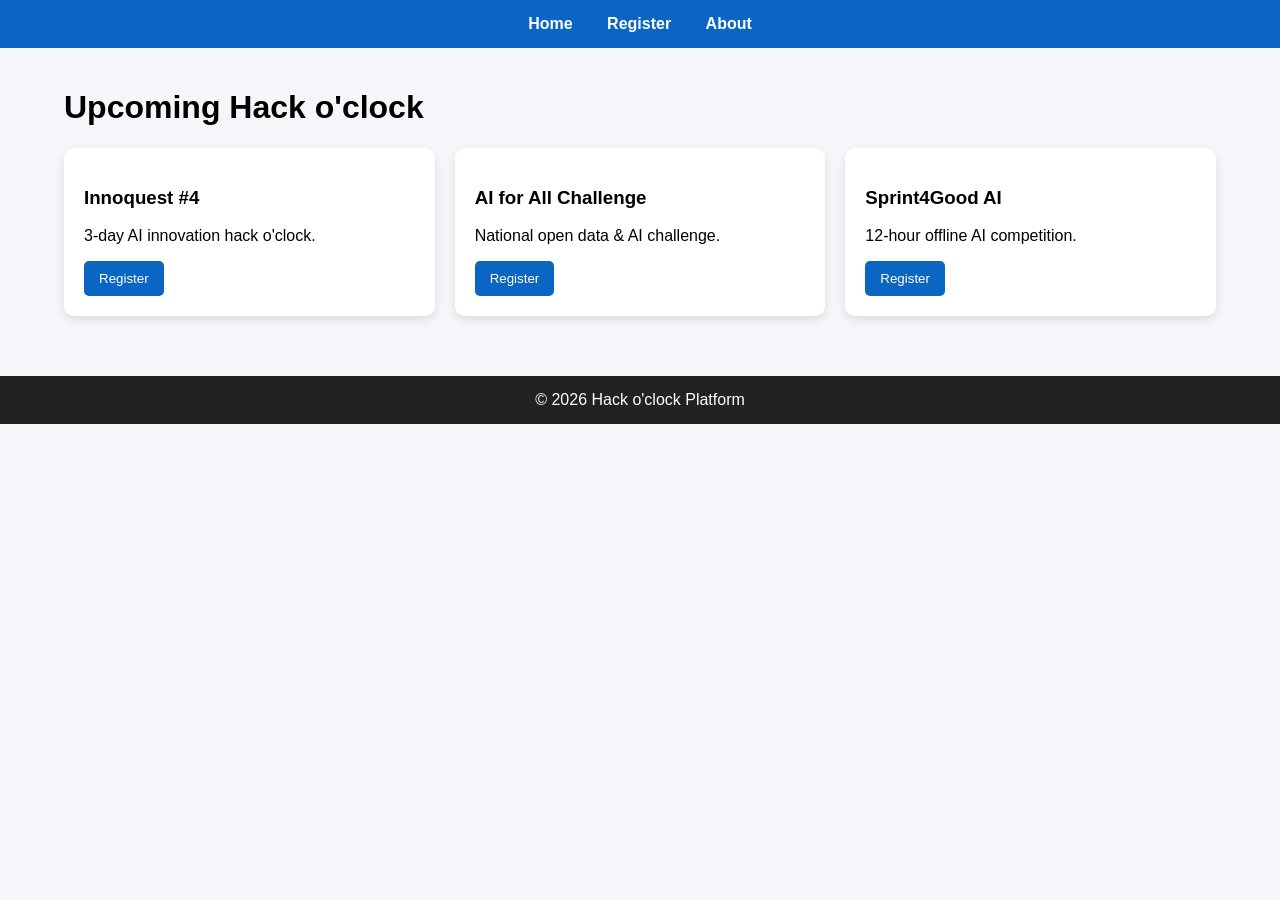
<file: hackoclock/index.html>
<!DOCTYPE html>
<html>
<head>
<title>Hack o' clock Home</title>
<link rel="stylesheet" href="style.css">
<script src="script.js"></script>
</head>

<body>

<nav>
    <a href="index.html">Home</a>
    <a href="register.html">Register</a>
    <a href="about.html">About</a>
</nav>

<div class="container">
<h1>Upcoming Hack o'clock</h1>

<div class="grid">

<div class="card">
<h3>Innoquest #4</h3>
<p>3-day AI innovation hack o'clock.</p>
<button onclick="location.href='register.html'">Register</button>
</div>

<div class="card">
<h3>AI for All Challenge</h3>
<p>National open data & AI challenge.</p>
<button onclick="location.href='register.html'">Register</button>
</div>

<div class="card">
<h3>Sprint4Good AI</h3>
<p>12-hour offline AI competition.</p>
<button onclick="location.href='register.html'">Register</button>
</div>

</div>
</div>

<footer>
© 2026 Hack o'clock Platform
</footer>

</body>
</html>
</file>
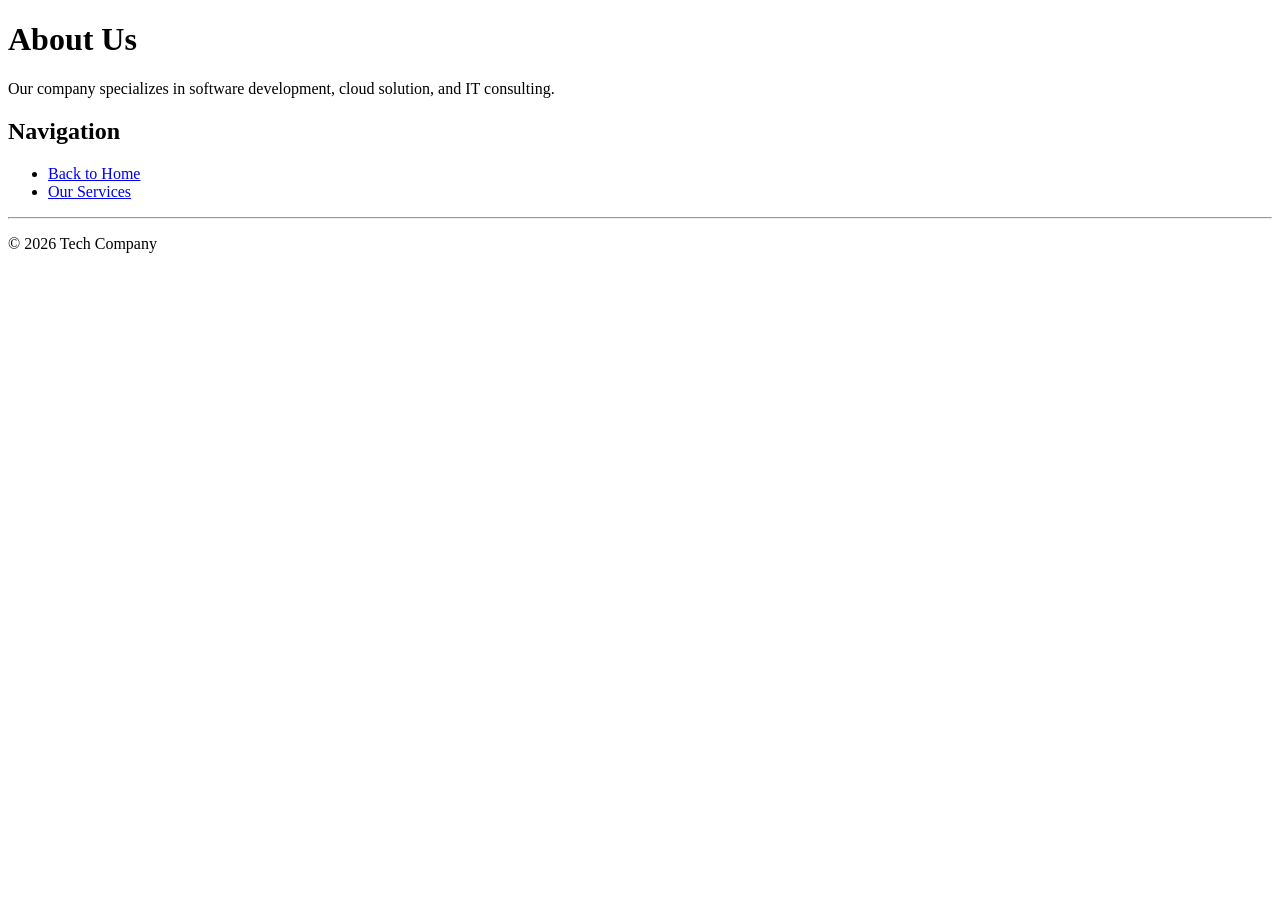
<file: About.html>
<!DOCTYPE html>
<html lang="en">
<head>
    <meta charset="UTF-8">
    <meta name="viewport" content="width=device-width, initial-scale=1.0">
    <title>About</title>
</head>
<body>
    <h1>About Us</h1>
    <p>Our company specializes in software development, cloud solution, and IT consulting.</p>
    <h2>Navigation</h2>
    <ul>
        <li>
            <a href="index.html">Back to Home</a>
        </li>
        <li>
            <a href="service.html">Our Services</a>
        </li>
    </ul>
    <hr>
    <p> &copy; 2026 Tech Company</p>
</body>
</html>
</file>
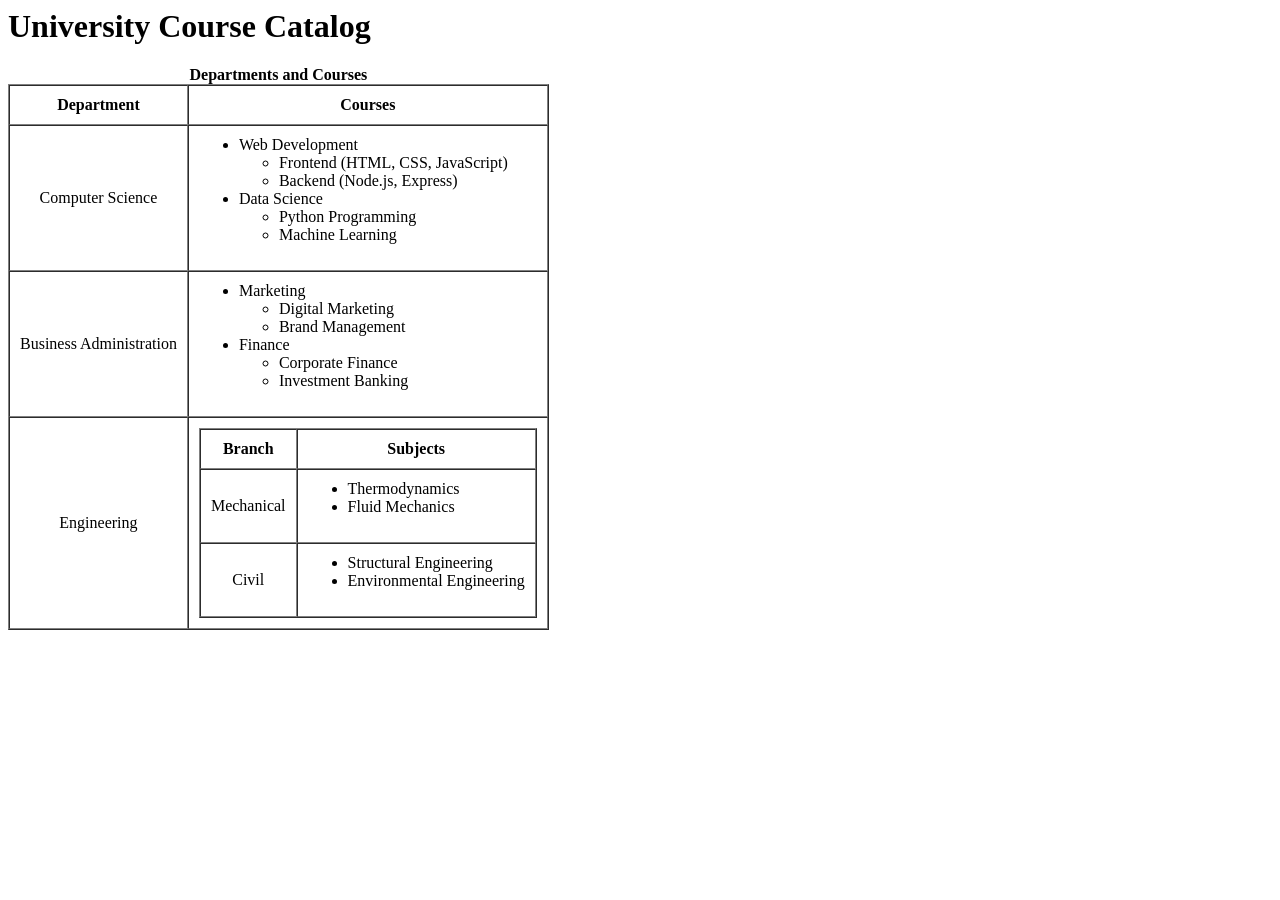
<file: Nestedtable.html>
<html>
<head>
    <title>University Course Catalog</title>
</head>
<body>

<h1>University Course Catalog</h1>

<table border="1" cellpadding="10" cellspacing="0">
    <caption><b>Departments and Courses</b> </caption>
                
    <tr>
        <th>Department</th>
        <th>Courses</th>
    </tr>

        <tr>
        <td align="center">Computer Science</td>
        <td>
            <ul>
                <li>Web Development
                    <ul>
                        <li>Frontend (HTML, CSS, JavaScript)</li>
                        <li>Backend (Node.js, Express)</li>
                    </ul>
                </li>
                <li>Data Science
                    <ul>
                        <li>Python Programming</li>
                        <li>Machine Learning</li>
                    </ul>
                </li>
            </ul>
        </td>
    </tr>

    
    <tr>
        <td align="center">Business Administration</td>
        <td>
            <ul>
                <li>Marketing
                    <ul>
                        <li>Digital Marketing</li>
                        <li>Brand Management</li>
                    </ul>
                </li>
                <li>Finance
                    <ul>
                        <li>Corporate Finance</li>
                        <li>Investment Banking</li>
                    </ul>
                </li>
            </ul>
        </td>
    </tr>

    
    <tr>
        <td align="center">Engineering</td>
        <td>
            <table border="1" cellpadding="10" cellspacing="0">
                <tr>
                    <th>Branch</th>
                    <th>Subjects</th>
                </tr>

                <tr>
                    <td align="center">Mechanical</td>
                    <td>
                        <ul>
                            <li>Thermodynamics</li>
                            <li>Fluid Mechanics</li>
                        </ul>
                    </td>
                </tr>

                <tr>
                    <td align="center">Civil</td>
                    <td>
                        <ul>
                            <li>Structural Engineering</li>
                            <li>Environmental Engineering</li>
                        </ul>
                    </td>
                </tr>
            </table>
        </td>
    </tr>

</table>

</body>
</html>
</file>
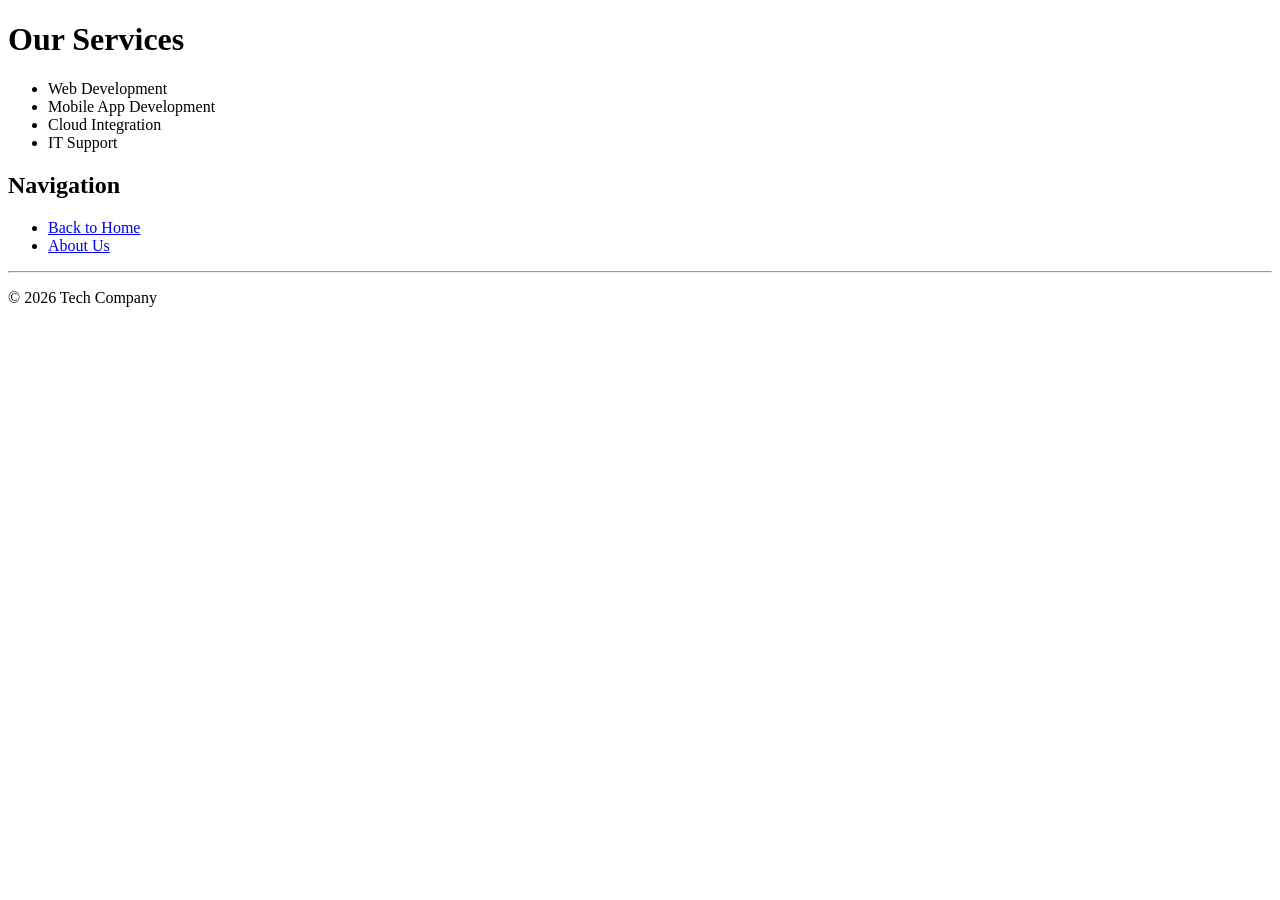
<file: service.html>
<!DOCTYPE html>
<html lang="en">
<head>
    <meta charset="UTF-8">
    <meta name="viewport" content="width=device-width, initial-scale=1.0">
    <title>service</title>
</head>
<body>
    <h1>Our Services</h1>
    <ul>
        <li>Web Development</li>
        <li>Mobile App Development</li>
        <li>Cloud Integration</li>
        <li>IT Support</li>
    </ul>
    <h2>Navigation</h2>
    <ul>
        <li>
            <a href="index.html">Back to Home</a>
        </li>
        <li>
            <a href="About.html">About Us</a>
        </li>
    </ul>
    <hr>
    <p> &copy; 2026 Tech Company</p>

</body>
</html>
</file>
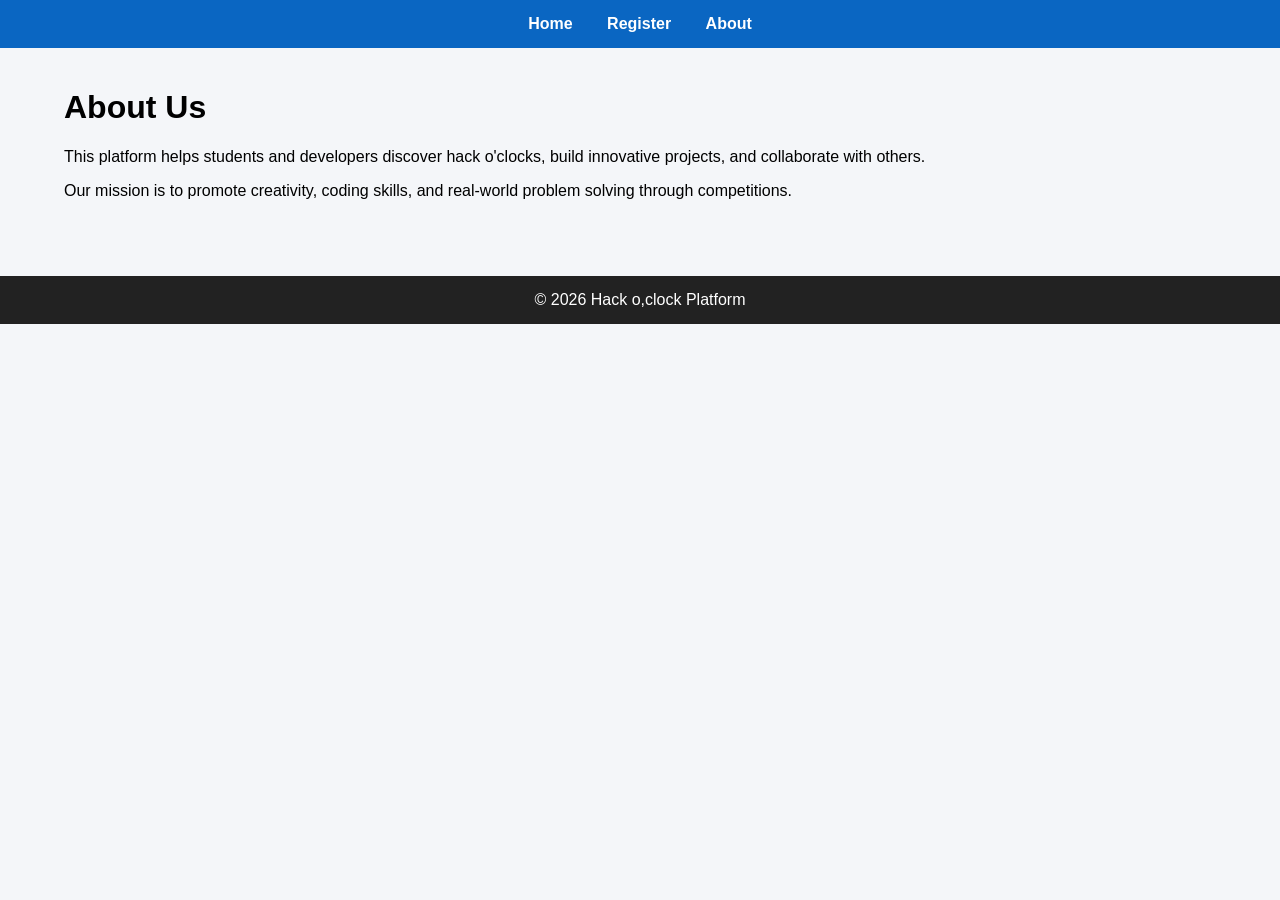
<file: hackoclock/about.html>
<!DOCTYPE html>
<html>
<head>
<title>About</title>
<link rel="stylesheet" href="style.css">
</head>

<body>

<nav>
    <a href="index.html">Home</a>
    <a href="register.html">Register</a>
    <a href="about.html">About</a>
</nav>

<div class="container">
<h1>About Us</h1>

<p>
This platform helps students and developers discover hack o'clocks,
build innovative projects, and collaborate with others.
</p>

<p>
Our mission is to promote creativity, coding skills,
and real-world problem solving through competitions.
</p>

</div>

<footer>
© 2026 Hack o,clock Platform
</footer>

</body>
</html>
</file>
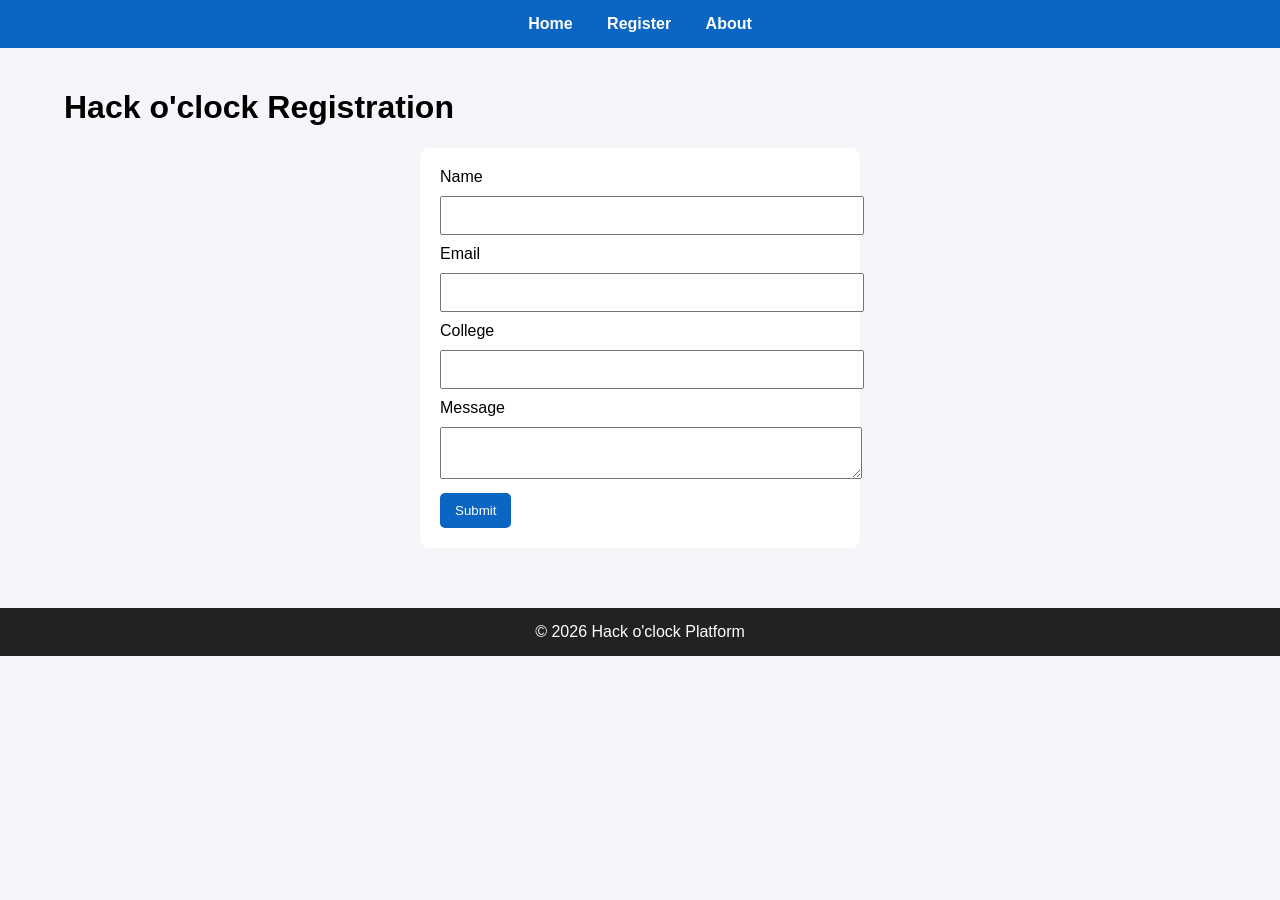
<file: hackoclock/register.html>
<!DOCTYPE html>
<html>
<head>
<title>Register</title>
<link rel="stylesheet" href="style.css">
</head>

<body>

<nav>
    <a href="index.html">Home</a>
    <a href="register.html">Register</a>
    <a href="about.html">About</a>
</nav>

<div class="container">
<h1>Hack o'clock Registration</h1>

<form>
<label>Name</label>
<input type="text" required>

<label>Email</label>
<input type="email" required>

<label>College</label>
<input type="text">

<label>Message</label>
<textarea></textarea>

<button type="submit">Submit</button>
</form>
</div>

<footer>
© 2026 Hack o'clock Platform
</footer>
<script src="script.js"></script>

</body>
</html>
</file>
<file: hackoclock/style.css>
body{
    font-family: Arial, sans-serif;
    margin:0;
    background:#f4f6f9;
}

/* NAVBAR */
nav{
    background:#0a66c2;
    padding:15px;
    text-align:center;
}

nav a{
    color:white;
    margin:0 15px;
    text-decoration:none;
    font-weight:bold;
}

nav a:hover{
    text-decoration:underline;
}

/* CONTAINER */
.container{
    width:90%;
    margin:auto;
    padding:20px;
}

/* CARD GRID */
.grid{
    display:grid;
    grid-template-columns:repeat(auto-fit,minmax(250px,1fr));
    gap:20px;
}

.card{
    background:white;
    padding:20px;
    border-radius:10px;
    box-shadow:0 4px 10px rgba(0,0,0,0.1);
}

button{
    background:#0a66c2;
    color:white;
    border:none;
    padding:10px 15px;
    border-radius:5px;
    cursor:pointer;
}

button:hover{
    background:#084a91;
}

/* FORM */
form{
    max-width:400px;
    margin:auto;
    background:white;
    padding:20px;
    border-radius:10px;
}

input, textarea{
    width:100%;
    padding:10px;
    margin:10px 0;
}

/* FOOTER */
footer{
    background:#222;
    color:white;
    text-align:center;
    padding:15px;
    margin-top:40px;
}
</file>
